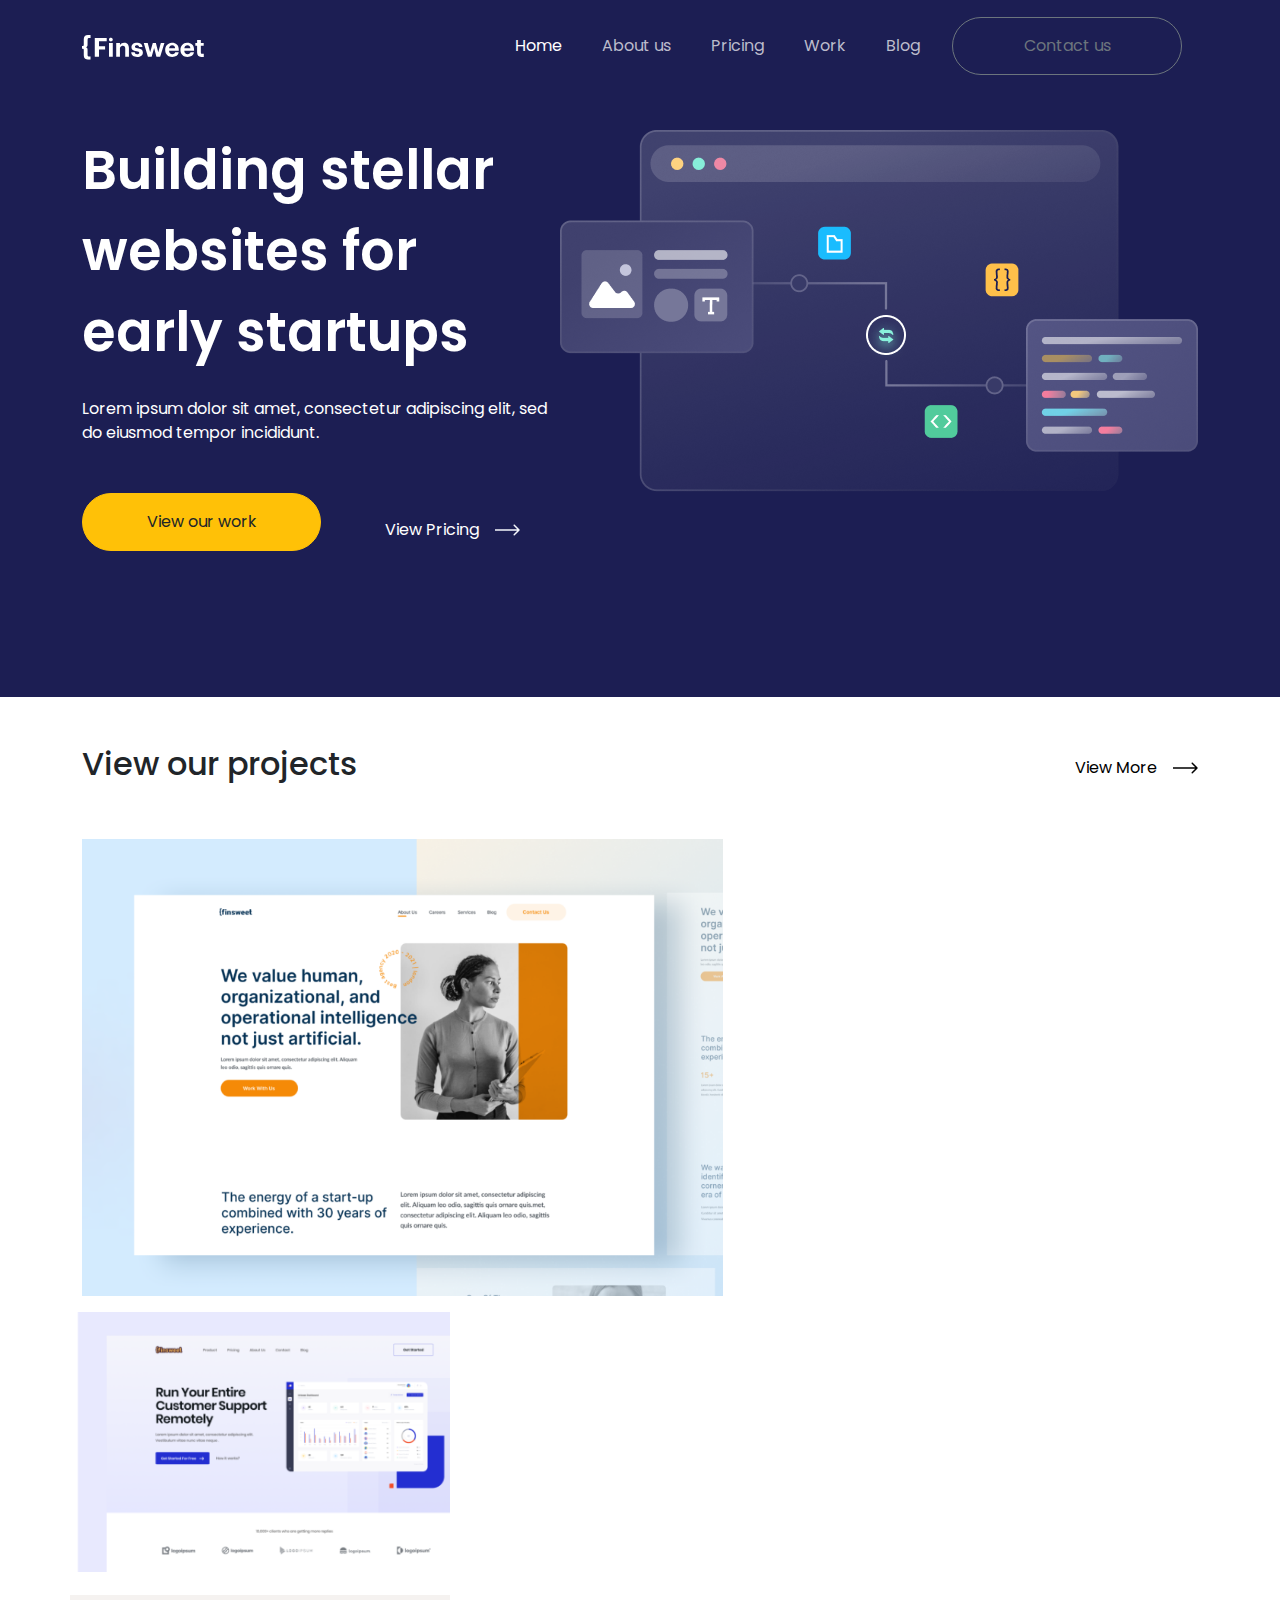
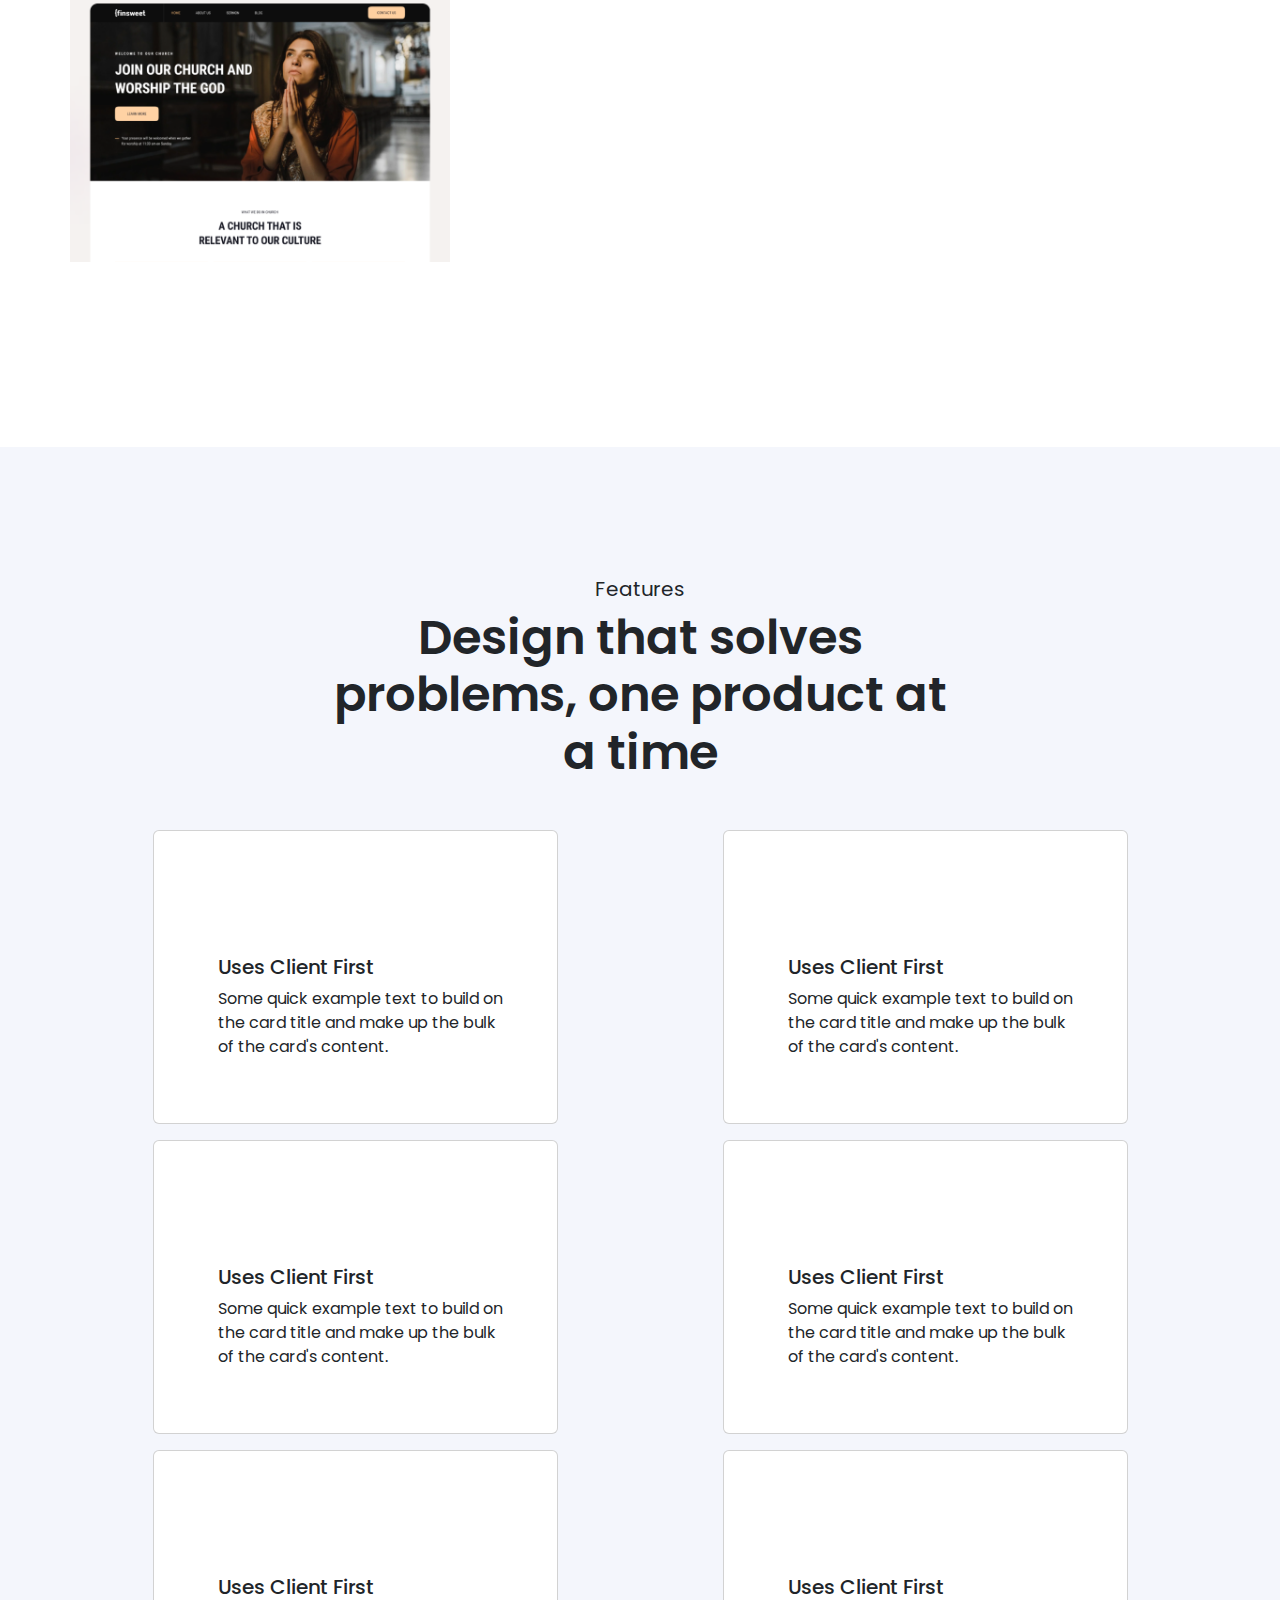
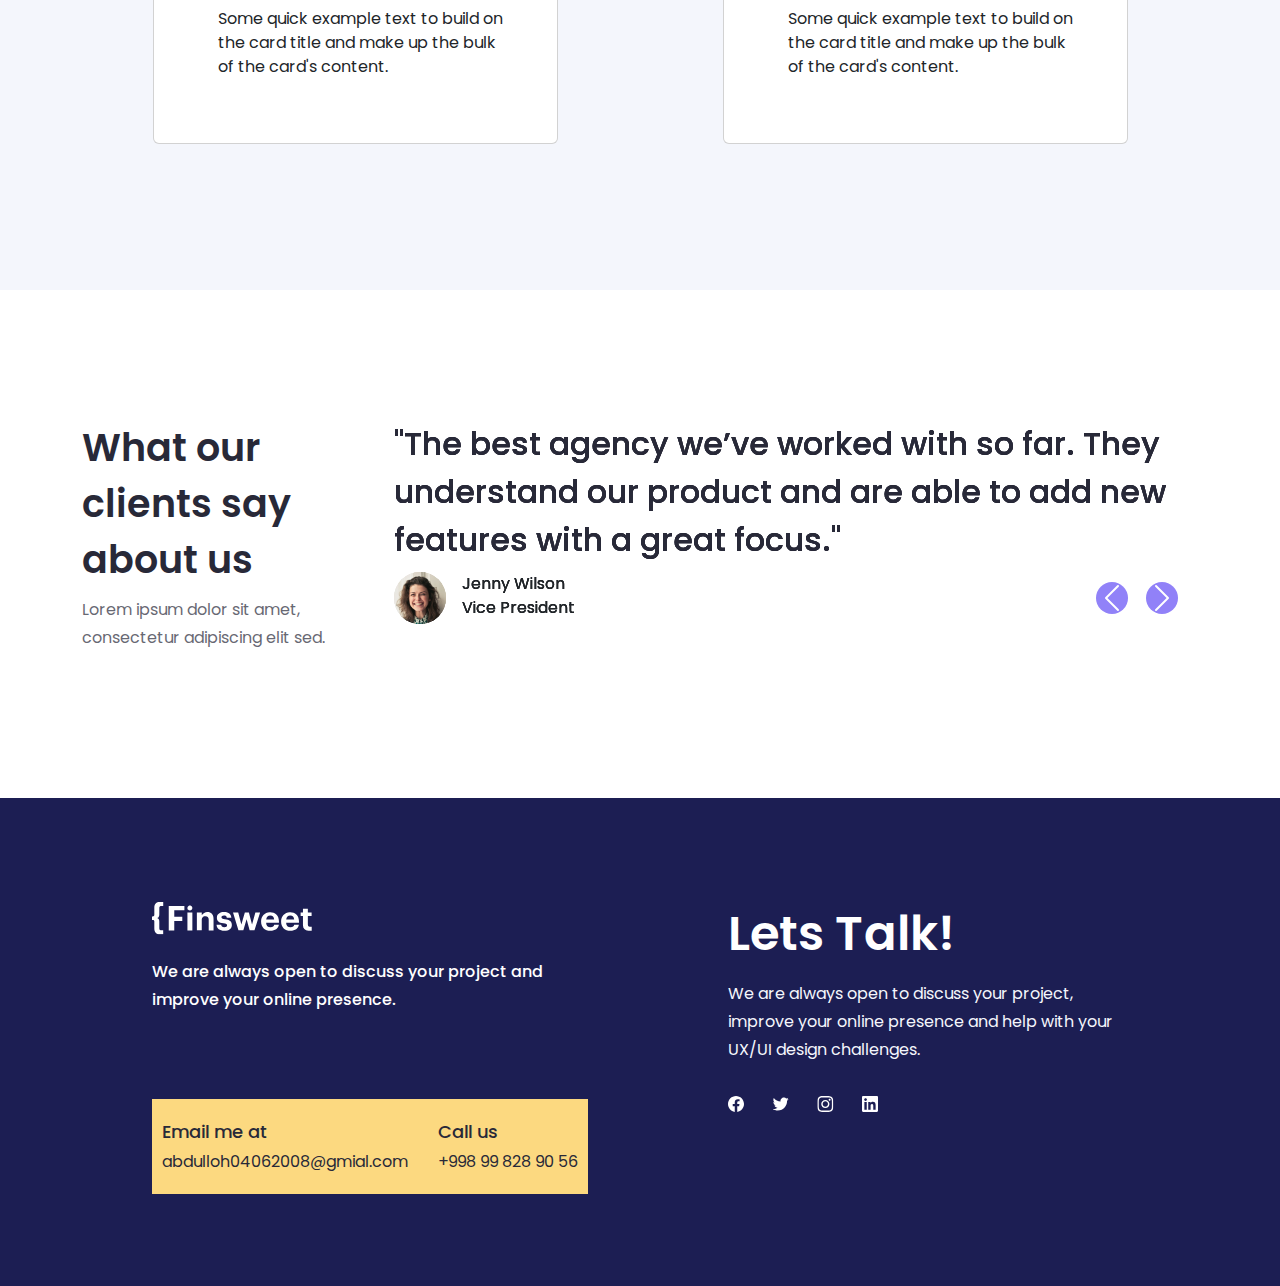
<file: index.html>
<!DOCTYPE html>
<html lang="en">
<head>
    <meta charset="UTF-8">
    <meta name="viewport" content="width=device-width, initial-scale=1.0">
    <title>Lesson 22 | Homework</title>
    <link rel="stylesheet" href="./css/bootstrap.min.css">
    <link rel="stylesheet" href="./css/style.min.css">
</head>
<body>
    <nav class="navbar nav-2 navbar-expand-lg bg-body-tertiary fixed-top" id="navbar">
        <div class="container">
          <a class="navbar-brand" href="#">
            <img src="./assets/images/Logo.svg" alt="logo">
          </a>
          <button class="navbar-toggler humburger" type="button" data-bs-toggle="offcanvas" data-bs-target="#offcanvasNavbar" aria-controls="offcanvasNavbar" aria-label="Toggle navigation">
            <span class="navbar-toggler-icon "></span>
          </button>
          <div class="offcanvas offcanvas-start" tabindex="-1" id="offcanvasNavbar" aria-labelledby="offcanvasNavbarLabel">
            <div class="offcanvas-header">
              <h5 class="offcanvas-title" id="offcanvasNavbarLabel">
                <img src="./assets/images/Logo.svg" alt="">
              </h5>
              <button type="button" class="btn-close" data-bs-dismiss="offcanvas" aria-label="Close"></button>
            </div>
            <div class="offcanvas-body">
              <ul class="navbar-nav gap-4 align-items-center justify-content-end flex-grow-1 pe-3">
                <li class="nav-item nav__links">
                  <a class="nav-link active" aria-current="page" href="#">Home</a>
                </li>
                <li class="nav-item nav__links">
                  <a class="nav-link" href="./pages/about.html">About us</a>
                </li>
                <li class="nav-item nav__links">
                    <a class="nav-link" href="./pages/pricing.html">Pricing</a>
                </li>
                  <li class="nav-item nav__links">
                    <a class="nav-link" href="./pages/work.html">Work</a>
                </li>
                <li class="nav-item nav__links">
                    <a class="nav-link" href="./pages/blog.html">Blog</a>
                </li>
                <li class="nav-item">
                    <a href="./pages/contact.html">
                        <button class="btn btn-outline-secondary nav__btn rounded-pill" type="submit">Contact us</button>
                    </a>
                </li>
              </ul>
            </div>
          </div>
        </div>
    </nav>

    <main class="main">
        <section class="home">
            <div class="home__sec container d-flex justify-content-between">
                <div class="home__header">
                    <h1 class="fw-semibold lh-base text-white mb-4">
                        Building stellar websites for early startups
                    </h1>
                    <h4 class="fs-6  fw-normal lh-base text-white mb-5">
                        Lorem ipsum dolor sit amet, consectetur adipiscing elit, sed do eiusmod tempor incididunt.
                    </h4>
                    <div class="home__btn d-flex flex-column flex-lg-row flex-md-row flex-xl-row flex-xxl-row gap-3 align-items-center">
                        <button class="btn btn-warning py-3 px-5 rounded-pill me-md-5 me-lg-5 me-xl-5 me-xxl-5 fs-6 text-dark w-50 mb-sm-3">
                            View our work
                        </button>
                        <a class=" text-decoration-none d-flex align-items-center gap-3 text-white" href="#">
                            View Pricing
                            <svg xmlns="http://www.w3.org/2000/svg" width="25" height="12" viewBox="0 0 25 12" fill="none">
                                <path d="M24.5303 6.53033C24.8232 6.23744 24.8232 5.76256 24.5303 5.46967L19.7574 0.696699C19.4645 0.403806 18.9896 0.403806 18.6967 0.696699C18.4038 0.989593 18.4038 1.46447 18.6967 1.75736L22.9393 6L18.6967 10.2426C18.4038 10.5355 18.4038 11.0104 18.6967 11.3033C18.9896 11.5962 19.4645 11.5962 19.7574 11.3033L24.5303 6.53033ZM0 6.75H24V5.25H0V6.75Z" fill="#F4F6FC"/>
                            </svg>
                        </a>
                    </div>
                </div>
                <div class="home__img d-none d-sm-none d-md-none d-xl-block d-xxl-block d-lg-none">
                    <img src="./assets/images/home-img.png" alt="home img">
                </div>
            </div>
        </section>
        <section class="projects mt-5 mb-5">
            <div class="projects__sec container">
                <div class="project__header mb-5 d-flex justify-content-between mb-3">
                    <h2>
                        View our projects
                    </h2>
                    <a class=" text-decoration-none d-flex align-items-center gap-3 text-black" href="#">
                        View More
                        <svg xmlns="http://www.w3.org/2000/svg" width="25" height="12" viewBox="0 0 25 12" fill="none">
                            <path d="M24.5303 6.53033C24.8232 6.23744 24.8232 5.76256 24.5303 5.46967L19.7574 0.696699C19.4645 0.403806 18.9896 0.403806 18.6967 0.696699C18.4038 0.989593 18.4038 1.46447 18.6967 1.75736L22.9393 6L18.6967 10.2426C18.4038 10.5355 18.4038 11.0104 18.6967 11.3033C18.9896 11.5962 19.4645 11.5962 19.7574 11.3033L24.5303 6.53033ZM0 6.75H24V5.25H0V6.75Z" fill="black"/>
                        </svg>
                    </a>
                </div>
                <div class="row d-flex flex-column  flex-xxl-row gap-3 justify-content-between">
                    <div class="d-inline-block col-lg-7  position-relative big__img overflow-hidden">
                        <img class="mx-auto w-100 h-100  m-lg-0" src="./assets/images/projects-img1.png" alt="">
                        <img class="position-absolute hover__img1" src="./assets/images/hover.png" alt="">
                    </div>
                    <div class="projects__2img col-lg-4 p-lg-0">
                        <div class="d-inline-block position-relative small__img overflow-hidden">
                            <img class="w-100 mb-3 mx-auto" src="./assets/images/projects-img2.png" alt="">
                            <div class="hover__2 ">
                                <h3 class="fs-2 w-75 text-white">
                                    Unisaas Website Design
                                </h3>
                                <a class=" text-decoration-none fs-5 text-warning" href="#">
                                    View More
                                    <svg xmlns="http://www.w3.org/2000/svg" width="25" height="12" viewBox="0 0 25 12" fill="none">
                                        <path d="M24.5303 6.53033C24.8232 6.23744 24.8232 5.76256 24.5303 5.46967L19.7574 0.696699C19.4645 0.403806 18.9896 0.403806 18.6967 0.696699C18.4038 0.989593 18.4038 1.46447 18.6967 1.75736L22.9393 6L18.6967 10.2426C18.4038 10.5355 18.4038 11.0104 18.6967 11.3033C18.9896 11.5962 19.4645 11.5962 19.7574 11.3033L24.5303 6.53033ZM0 6.75H24V5.25H0V6.75Z" fill="#FCD980"/>
                                    </svg>
                                </a>
                            </div>
                        </div>
                        <div class="d-inline-block position-relative small__img overflow-hidden">
                            <img class="w-100 mx-auto" src="./assets/images/projects-img3.png" alt="">
                            <div class="hover__2 ">
                                <h3 class="fs-2 w-75 text-white">
                                    Unisaas Website Design
                                </h3>
                                <a class=" text-decoration-none fs-5 text-warning" href="#">
                                    View More
                                    <svg xmlns="http://www.w3.org/2000/svg" width="25" height="12" viewBox="0 0 25 12" fill="none">
                                        <path d="M24.5303 6.53033C24.8232 6.23744 24.8232 5.76256 24.5303 5.46967L19.7574 0.696699C19.4645 0.403806 18.9896 0.403806 18.6967 0.696699C18.4038 0.989593 18.4038 1.46447 18.6967 1.75736L22.9393 6L18.6967 10.2426C18.4038 10.5355 18.4038 11.0104 18.6967 11.3033C18.9896 11.5962 19.4645 11.5962 19.7574 11.3033L24.5303 6.53033ZM0 6.75H24V5.25H0V6.75Z" fill="#FCD980"/>
                                    </svg>
                                </a>
                            </div>
                        </div>
                    </div> 
                </div>
            </div>
        </section>
        <section class="features">
            <div class="features__sec container">
                <div class="features__header">
                    <h5 class="fw-normal text-center mb-2">
                        Features
                    </h5>
                    <h2 class="text-center mx-auto mt-1 mb-5 fw-semibold">
                        Design that solves problems, one product at a time
                    </h2>
                </div>
                <div class="features__row row   ">
                    <div class="card features__card mx-auto mb-3 d-inline-block">
                        <div class="card-body d-inline-block">
                          <h5 class="card-title d-inline-block">Uses Client First</h5>
                          <p class="card-text">Some quick example text to build on the card title and make up the bulk of the card's content.</p>
                        </div>
                      </div>
                      <div class="card features__card mx-auto mb-3 d-inline-block">
                        <div class="card-body d-inline-block">
                          <h5 class="card-title d-inline-block">Uses Client First</h5>
                          <p class="card-text">Some quick example text to build on the card title and make up the bulk of the card's content.</p>
                        </div>
                      </div>
                      <div class="card features__card mx-auto mb-3 d-inline-block">
                        <div class="card-body d-inline-block">
                          <h5 class="card-title d-inline-block">Uses Client First</h5>
                          <p class="card-text">Some quick example text to build on the card title and make up the bulk of the card's content.</p>
                        </div>
                      </div>
                      <div class="card features__card mx-auto mb-3 d-inline-block">
                        <div class="card-body d-inline-block">
                          <h5 class="card-title d-inline-block">Uses Client First</h5>
                          <p class="card-text">Some quick example text to build on the card title and make up the bulk of the card's content.</p>
                        </div>
                      </div>
                      <div class="card features__card mx-auto mb-3 d-inline-block">
                        <div class="card-body d-inline-block">
                          <h5 class="card-title d-inline-block">Uses Client First</h5>
                          <p class="card-text">Some quick example text to build on the card title and make up the bulk of the card's content.</p>
                        </div>
                      </div>
                      <div class="card features__card mx-auto mb-3 d-inline-block">
                        <div class="card-body d-inline-block">
                          <h5 class="card-title d-inline-block">Uses Client First</h5>
                          <p class="card-text">Some quick example text to build on the card title and make up the bulk of the card's content.</p>
                        </div>
                      </div>
                </div>
            </div>
        </section>
        <section class="carousel-s">
            <div class="carousel__sec container">
                <div class="carousel__header">
                    <h2>
                        What our clients say about us
                    </h2>
                    <p>
                        Lorem ipsum dolor sit amet, consectetur adipiscing elit sed.
                    </p>
                </div>
                <div id="carouselExample" class="carousel slide">
                    <div class="carousel-inner carousel__cont">
                      <div class="carousel-item active carousel__card">
                        <h3>
                            "The best agency we’ve worked with so far. They understand our product and are able to add new features with a great focus."
                        </h3>
                        <div class="d-flex gap-lg-3">
                            <img src="./assets/images/carousel.png" alt="">
                            <span class="main__span">
                                <span class="span-1">
                                    Jenny Wilson
                                </span>
                                <span class="span-2">
                                    Vice President
                                </span>
                            </span>
                        </div>
                      </div>
                      <div class="carousel-item active carousel__card">
                        <h3>
                            "The best agency we’ve worked with so far. They understand our product and are able to add new features with a great focus."
                        </h3>
                        <div class="d-flex gap-lg-3">
                            <img src="./assets/images/carousel.png" alt="">
                            <span class="main__span">
                                <span class="span-1">
                                    Jenny Wilson
                                </span>
                                <span class="span-2">
                                    Vice President
                                </span>
                            </span>
                        </div>
                      </div>
                      <div class="carousel-item active carousel__card">
                        <h3>
                            "The best agency we’ve worked with so far. They understand our product and are able to add new features with a great focus."
                        </h3>
                        <div class="d-flex gap-lg-3">
                            <img src="./assets/images/carousel.png" alt="">
                            <span class="main__span">
                                <span class="span-1">
                                    Jenny Wilson
                                </span>
                                <span class="span-2">
                                    Vice President
                                </span>
                            </span>
                        </div>
                      </div>
                      <button class="carousel-control-prev" type="button" data-bs-target="#carouselExample" data-bs-slide="prev">
                        <span class="carousel-control-prev-icon" aria-hidden="true"></span>
                        <span class="visually-hidden">Previous</span>
                      </button>
                      <button class="carousel-control-next" type="button" data-bs-target="#carouselExample" data-bs-slide="next">
                        <span class="carousel-control-next-icon" aria-hidden="true"></span>
                        <span class="visually-hidden">Next</span>
                      </button>
                    </div>
                  </div>
            </div>
        </section>
    </main>

    <footer class="footer">
        <div class="footer__sec container">
            <div class="footer__sec1">
                <img src="./assets/images/footer-logo.svg" alt="footer logo">
                <h5>
                    We are always open to discuss your project and improve your online presence.
                </h5>
                <div class="footer__contacts">
                    <span class="email">
                        <p>
                            Email me at
                        </p>
                        <a href="mailto:aboulloh04062006@gmail.com">abdulloh04062008@gmial.com</a>
                    </span>
                    <span class="tell">
                        <p>
                            Call us
                        </p>
                        <a href="tel:+998998289056">+998 99 828 90 56</a>
                    </span>
                </div>
            </div>
            <div class="footer__sec2">
                <h3>
                    Lets Talk!
                </h3>
                <p>
                    We are always open to discuss your project, improve your online presence and help with your UX/UI design challenges.
                </p>
                <a href="#">
                    <img class="me-4" src="./assets/images/facebook.svg" alt="facebook icon">
                </a>
                <a href="#">
                    <img class="me-4" src="./assets/images/twitter.svg" alt="twitter icon">
                </a>
                <a href="#">
                    <img class="me-4" src="./assets/images/inta.svg" alt="intagram icon">
                </a>
                <a href="#">
                    <img src="./assets/images/linkedin.svg" alt="linkedin icon">
                </a>
            </div>
        </div>
    </footer>
    

    <script src="./assets/js/bootstrap.bundle.min.js"></script>
    <script src="./assets/js/main.js"></script>
</body>
</html>
</file>
<file: css/style.min.css>
@import"https://fonts.googleapis.com/css2?family=Poppins:ital,wght@0,100;0,200;0,300;0,400;0,500;0,600;0,700;0,800;0,900;1,100;1,200;1,300;1,400;1,500;1,600;1,700;1,800;1,900&display=swap";*{font-family:"Poppins",sans-serif}.blog__main{padding-top:92px;margin-bottom:130px}.environment{margin-top:130px}.pricing__main{margin-bottom:130px}.home__header h1{font-size:54px}.home__header h4{max-width:562px}.humburger{background-color:#fff;padding:10px}.nav-2{height:92px;background-color:#1c1e53 !important;transition:.5s}.nav__links a{color:#bbbbcb}.nav__links a:hover{color:gray}.nav__links .active{color:#fff !important}.nav__btn{max-width:230px !important;width:230px;padding-top:16px;padding-bottom:16px}.navbar-shrink{height:72px}.home{background-color:#1c1e53;padding:130px 0}.projects__2img img{height:46.5%}.hover__img1{top:0;left:-400px;opacity:-4;transition:.5s;overflow:hidden}.big__img:hover .hover__img1{left:0;opacity:1}.hover__2{padding:128px 0px 45px 56px;background-image:url(../assets/images/bcg.png);position:absolute;top:0;opacity:0;right:-450px;transition:.5s}.small__img:hover .hover__2{right:0;opacity:1}.projects{padding-bottom:130px}.features{padding-top:130px;padding-bottom:130px;background-color:#f4f6fc}.features__header h2{max-width:630px;font-size:48px}.features__card{padding:108px 32px 48px 48px;max-width:405px}.features__card p{max-width:325px}.about__home__header h1{max-width:595px;font-size:54px}.about__home__header p{opacity:.7;max-width:485px}.about__home{padding-top:130px;margin-bottom:130px}.goal__1 h3,.goal__2 h3{padding-top:96px}.goal__1 p,.goal__2 p{max-width:515px;padding-bottom:96px;opacity:.7}.goal{padding-bottom:130px}.team{padding-top:130px;padding-bottom:130px}.team__card{max-width:300px;padding:48px 64px 32px}.team__card h5{opacity:.7}.team__card{transition:.5s}.team__card:hover{box-shadow:rgba(0,0,0,.24) 0px 3px 8px}.pricing__header h1{font-size:48px}.pricing__header h5{margin-bottom:64px;max-width:562px;font-size:16px;line-height:28px;opacity:.7}.pricing{padding-top:130px;padding-bottom:130px}.cost{font-size:38px;font-weight:600;line-height:56px}.pricing__card p{max-width:280px;opacity:.7}.pricing__card .pricing__ul{list-style-type:none;list-style-image:url(../assets/images/play-icon.svg)}.last__li{margin-bottom:80px}.pricing__li{margin-left:-10px}.pricing__card{max-width:406px;min-height:745px;display:flex;flex-direction:column;justify-content:center;background-color:#f4f6fc;transition:.5s}.pricing__card:hover{background-color:#1c1e53}.pricing__card:hover *{color:#fff}.pricing__card:hover .pricing__li{color:#fff !important}.pricing__card:hover .per__design{color:#fcd980 !important}.pricing__card:hover button{background-color:#fcd980;color:#000}.pricing__btn{max-width:254px}.environment__header h1{max-width:950px;margin-right:auto;margin-left:auto;text-align:center;font-size:48px;font-weight:600;line-height:64px}.environment__header p{margin-bottom:32px}.environment__header a{text-decoration:none;color:#282938}.environment__body img{width:100%}.environment__body p{max-width:830px;margin-right:auto;margin-left:auto;text-align:center}.environment__body a{display:flex;justify-content:center}.environment{margin-bottom:130px}.blog__card{max-width:405px}.blog__card img{width:100%}.blog__card h3{font-size:24px;max-width:404px}.blog__card p{max-width:404px;opacity:.7}.blog__row1{margin-bottom:64px}.footer{padding-top:104px;padding-bottom:92px;background-color:#1c1e53}.footer__sec{display:flex;justify-content:space-around}@media(max-width: 992px){.footer__sec{flex-direction:column;gap:50px}}.footer__sec1 img{margin-bottom:23px}.footer__sec1 h5{margin-bottom:85px;max-width:400px;color:#fff;font-size:16px;font-weight:500;line-height:28px}.footer__contacts{padding-right:10px;padding-left:10px;height:95px;background-color:#fcd980;display:flex;justify-content:center;align-items:center;gap:30px}.footer__contacts p{margin:0;color:#282938;font-size:18px;font-weight:500;line-height:32px}.footer__contacts a{text-decoration:none;color:#282938;font-size:16px;font-weight:400;line-height:28px}@media(max-width: 580px){.footer__contacts{flex-direction:column;height:150px;gap:20px;justify-content:start}}.footer__sec2 h3{margin-bottom:14px;color:#fff;font-size:48px;font-weight:600;line-height:64px}.footer__sec2 p{margin-bottom:28px;color:var(--Grey, #F4F6FC);max-width:400px;font-size:16px;font-weight:400;line-height:28px}.footer__sec2 a{text-decoration:none}.accordion__sec{display:flex;justify-content:space-evenly}@media(max-width: 768px){.accordion__sec{flex-direction:column;align-items:center}.accordion__sec .accordion__header{margin-bottom:30px;text-align:center}}.accordion__cont{width:60%}.accordion__button::after{background-image:url(../assets/images/plus-lg.svg)}.accordion__button:not(.collapsed)::after{background-image:url(../assets/images/x-lg.svg)}.accordion__num{margin-right:40px;color:#2405f2;text-align:center;font-size:24px;font-weight:500;line-height:36px}.accordion__header h3{margin-bottom:16px;max-width:406px;color:#282938;font-size:48px;font-weight:600;line-height:64px}.accordion__header a{color:#2405f2;text-align:center;text-decoration:none;font-size:18px;font-weight:500;line-height:32px}.contact__main{padding-top:92px;margin-bottom:130px}.form__header h1{margin-top:130px;margin-bottom:16px;color:#282938;text-align:center;font-size:48px;font-weight:600;line-height:64px}.form__header p{margin-right:auto;margin-left:auto;margin-bottom:64px;max-width:562px;color:#282938;text-align:center;font-size:16px;font-weight:400;line-height:28px;opacity:.7}.form{padding:55px 76px 70px 77px;border-radius:12px;background:#f4f6fc}.form input{height:64px;padding-left:32px}.form__btn{background-color:#282938;border:none;padding:15px 50px;min-height:64px}.form__btn:hover{background-color:#535460}.work__main{padding-top:92px}.work__header{padding:96px 0;background-color:#f4f6fc}.work__header h5{margin-bottom:4px;color:#282938;text-align:center;font-size:16px;font-weight:500;line-height:28px;opacity:.7}.work__header h1{margin-bottom:24px;color:#282938;text-align:center;font-size:48px;font-weight:600;line-height:64px}.work__header p{margin-right:auto;margin-left:auto;margin-bottom:32px;max-width:733px;color:#282938;text-align:center;font-size:16px;font-weight:500;line-height:28px;opacity:.7}.tabs{padding-top:96px}.contact__links{text-align:center}.contact__links a{text-decoration:none}.work__card{max-width:620px}.work__card img{margin-bottom:24px;width:100%}.work__card h4{margin-bottom:12px;color:#282938;font-size:38px;font-weight:600;line-height:56px}.work__card p{color:#282938;text-align:justify;font-size:16px;font-weight:400;line-height:28px;opacity:.7}.work__end-desc__sec h2{margin-top:130px;margin-bottom:20px;margin-right:auto;margin-left:auto;max-width:730px;color:#282938;text-align:center;font-size:48px;font-weight:600;line-height:64px}.work__end-desc__sec p{margin-bottom:40px;margin-right:auto;margin-left:auto;max-width:562px;color:#282938;text-align:center;font-size:16px;font-weight:500;line-height:28px}.work__end-desc__sec button{padding:16px 67px;max-width:240px;margin-right:auto;margin-left:auto;color:#1b1c2b;font-size:18px;font-weight:600;line-height:32px}.work__end-desc{margin-bottom:130px}.carousel-s{padding:130px 0}.carousel__sec{display:flex;justify-content:space-between}@media(max-width: 1000px){.carousel__sec{flex-direction:column}.carousel__sec .carousel__header{margin-bottom:30px}}.carousel__card h3{max-width:843px;color:#282938;font-size:32px;font-weight:500;line-height:48px}.carousel__card img{border-radius:50%;display:flex}.carousel__card .main__span{display:flex;flex-direction:column}.carousel-control-next-icon,.carousel-control-prev-icon{position:absolute;bottom:10px;right:20px;background-color:#2405f2;padding:0px;border-radius:50%}.carousel-control-prev-icon{right:70px;left:auto}.carousel-control-prev{margin-left:95%;bottom:0}.carousel-control-prev,.carousel-control-next{width:5% !important}.carousel__cont{max-width:843px}.carousel__header h2{max-width:327px;color:#282938;font-size:38px;font-weight:600;line-height:56px}.carousel__header p{max-width:327px;color:#282938;font-size:16px;font-weight:400;line-height:28px;opacity:.7}
</file>
